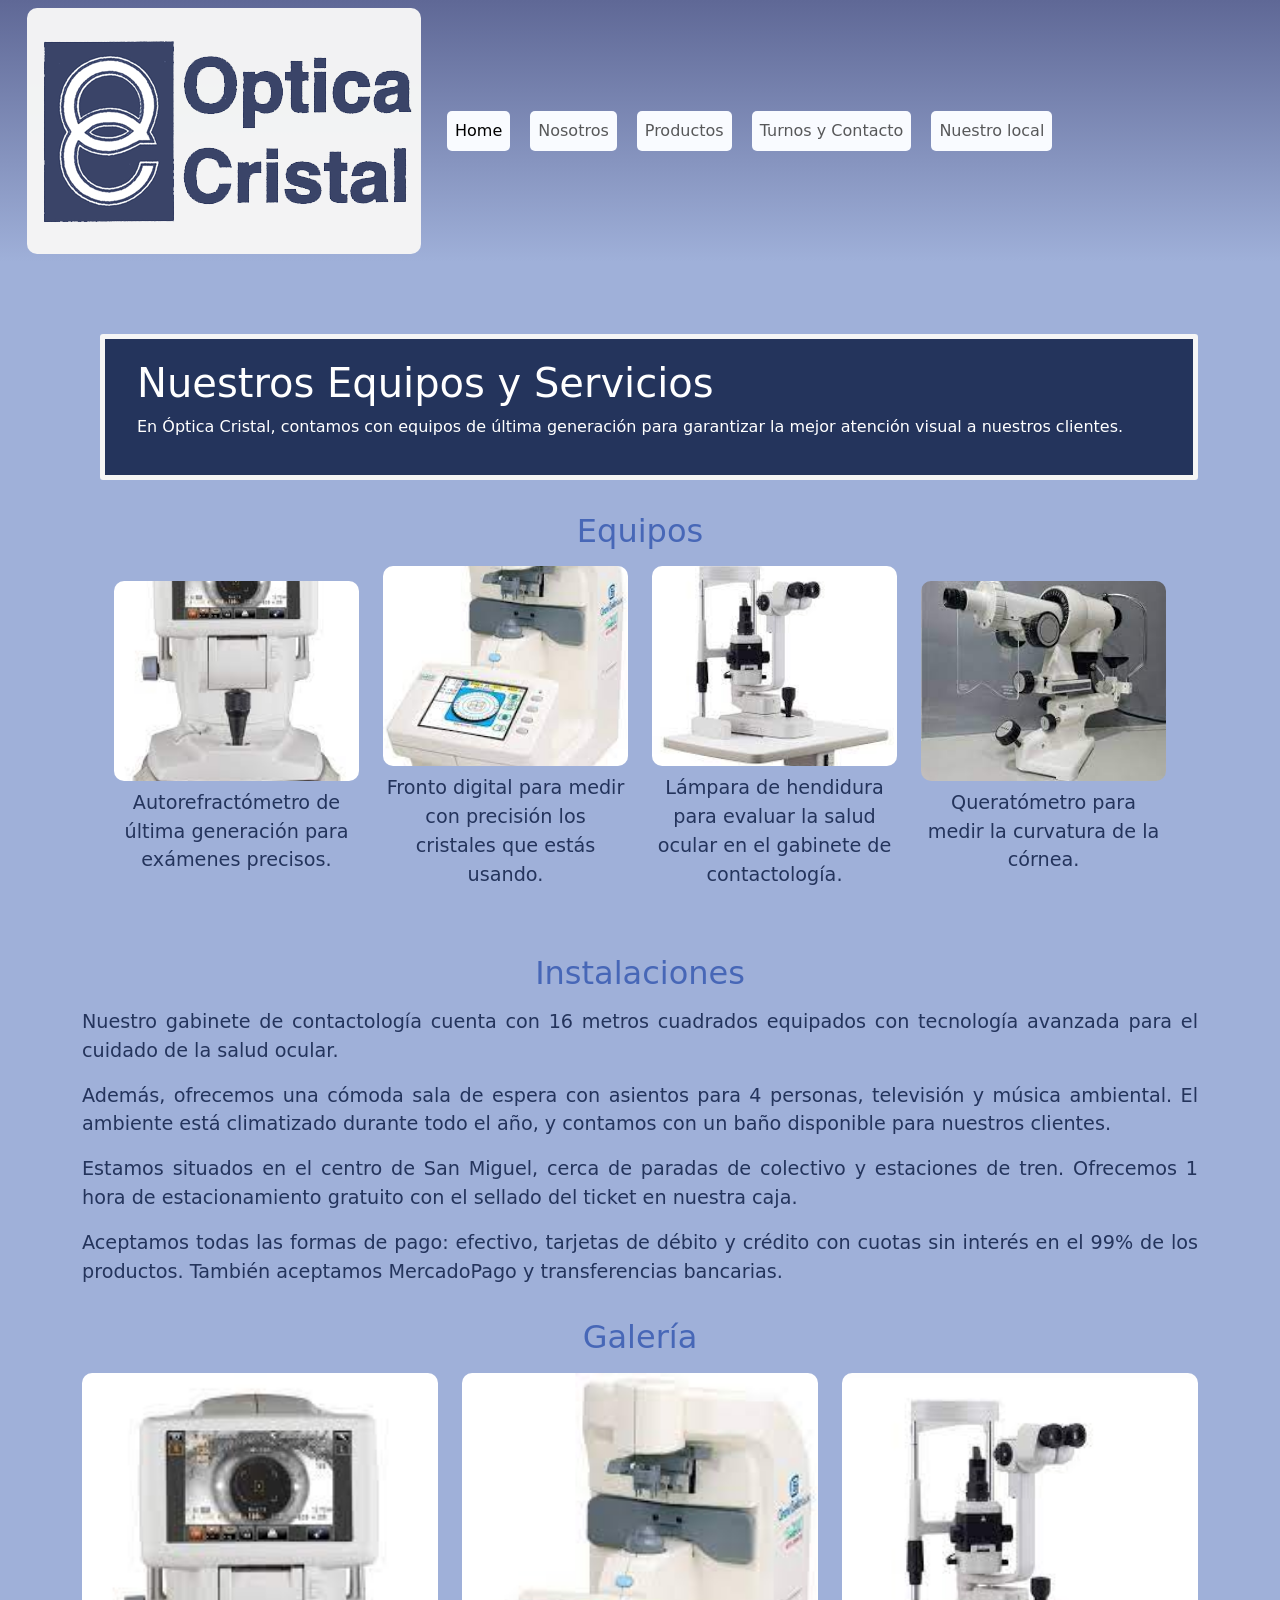
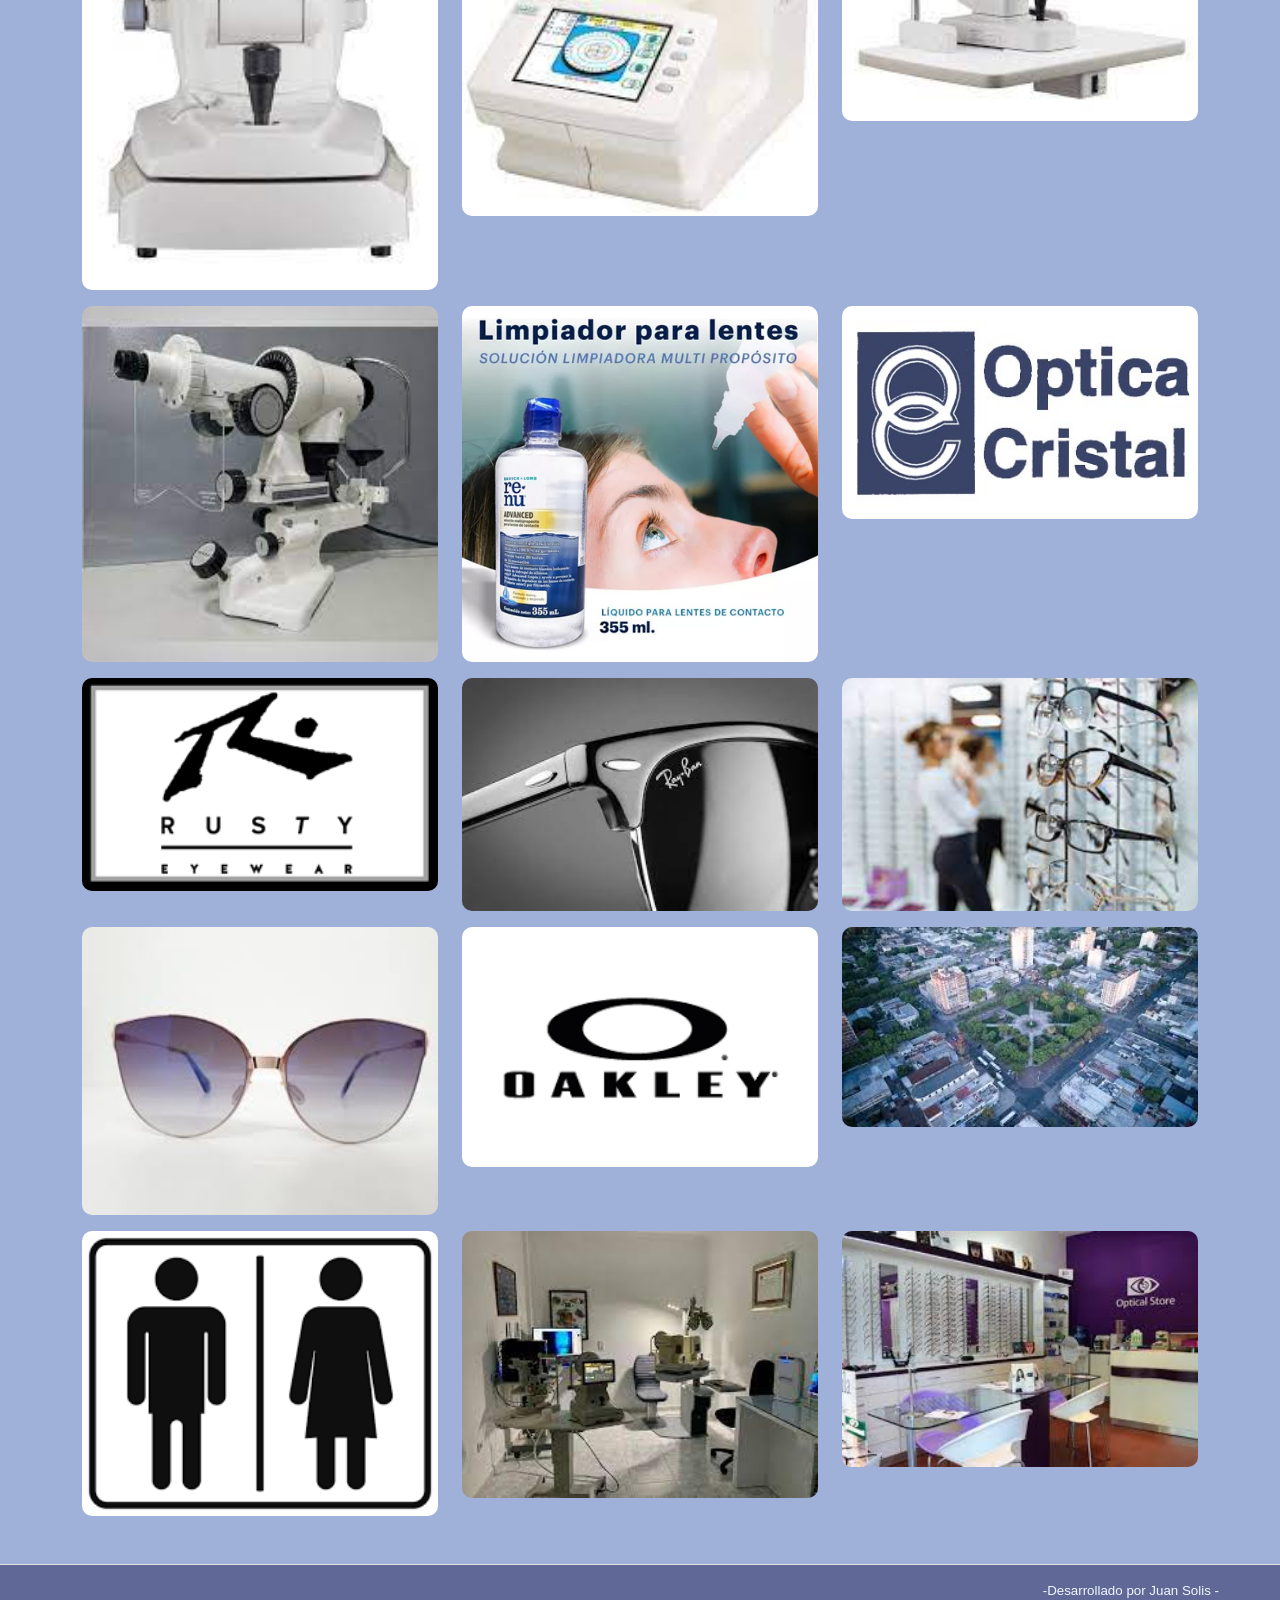
<file: pages/local.html>
<!DOCTYPE html>
<html lang="es">
<head>
  <meta charset="UTF-8">
  <meta name="viewport" content="width=device-width, initial-scale=1.0">
  <meta name="description" content="Óptica Cristal ofrece una amplia gama de productos ópticos, servicios de exámenes visuales y atención personalizada en San Miguel.">
  <meta name="keywords" content="óptica, gafas, lentes de contacto, San Miguel, exámenes visuales, salud ocular">
    <!-- Link de Bootstrap -->
  <link href="https://cdn.jsdelivr.net/npm/bootstrap@5.3.3/dist/css/bootstrap.min.css" rel="stylesheet" integrity="sha384-QWTKZyjpPEjISv5WaRU9OFeRpok6YctnYmDr5pNlyT2bRjXh0JMhjY6hW+ALEwIH" crossorigin="anonymous">
  <!-- Link de CSS -->
  <link rel="stylesheet" href="../css/styles.css">
  <link rel="preconnect" href="https://fonts.googleapis.com">
  <link rel="preconnect" href="https://fonts.gstatic.com" crossorigin>
  <link href="https://fonts.googleapis.com/css2?family=Oswald:wght@200..700&display=swap" rel="stylesheet">
  <title>Optica Cristal - Equipos y Servicios</title>
</head>
<body>
  <header>
    <nav class="navbar navbar-expand-lg optica-bg">
      <div class="container-fluid">
        <a class="navbar-brand" href="../index.html">
          <img src="../img/logo_muy_chico_sinfondo.png" alt="Logo Optica Cristal"></a>
          <button class="navbar-toggler" type="button" data-bs-toggle="collapse" data-bs-target="#navbarSupportedContent" aria-controls="navbarSupportedContent" aria-expanded="false" aria-label="Toggle navigation">
            <span class="navbar-toggler-icon"></span>
          </button>
          <div class="collapse navbar-collapse" id="navbarSupportedContent">
            <ul class="navbar-nav me-auto mb-2 mb-lg-0">
              <li class="nav-item">
                <a class="nav-link active" aria-current="page" href="../index.html">Home</a>
              </li>
              <li class="nav-item">
                <a class="nav-link" href="nosotros.html">Nosotros</a>
              </li>
              <li class="nav-item">
                <a class="nav-link" href="productos.html">Productos</a>
              </li>
              <li class="nav-item">
                <a class="nav-link" href="turnos_contactos.html">Turnos y Contacto</a>
              </li>
              <li class="nav-item">
                <a class="nav-link" href="local.html">Nuestro local</a>
              </li>
            </ul>
          </div>
      </div>
    </nav>
  </header>
  <main class="container">
    <div class="texto-principal row">
      <h1 class="col-12">Nuestros Equipos y Servicios</h1>
      <p class="col-12">En Óptica Cristal, contamos con equipos de última generación para garantizar la mejor atención visual a nuestros clientes.</p>
    </div>
    <div class="equipos">
      <h2>Equipos</h2>
      <div class="row">
        <div class="col-4 mb-3">
          <img src="../img/autorefractometro.jpeg" alt="Autorefractometro">
          <p>Autorefractómetro de última generación para exámenes precisos.</p>
        </div>
        <div class="col-4 mb-3">
          <img src="../img/fronto_digital.jpeg" alt="Fronto digital">
          <p>Fronto digital para medir con precisión los cristales que estás usando.</p>
        </div>
        <div class="col-4 mb-3">
          <img src="../img/Lampara_de_hendidura.jpeg" alt="Lámpara de hendidura">
          <p>Lámpara de hendidura para evaluar la salud ocular en el gabinete de contactología.</p>
        </div>
        <div class="col-4 mb-3">
          <img src="../img/queratometro.jpeg" alt="Queratómetro">
          <p>Queratómetro para medir la curvatura de la córnea.</p>
        </div>
      </div>
    </div>
    <div class="instalaciones">
      <h2>Instalaciones</h2>
      <p>Nuestro gabinete de contactología cuenta con 16 metros cuadrados equipados con tecnología avanzada para el cuidado de la salud ocular.</p>
      <p>Además, ofrecemos una cómoda sala de espera con asientos para 4 personas, televisión y música ambiental. El ambiente está climatizado durante todo el año, y contamos con un baño disponible para nuestros clientes.</p>
      <p>Estamos situados en el centro de San Miguel, cerca de paradas de colectivo y estaciones de tren. Ofrecemos 1 hora de estacionamiento gratuito con el sellado del ticket en nuestra caja.</p>
      <p>Aceptamos todas las formas de pago: efectivo, tarjetas de débito y crédito con cuotas sin interés en el 99% de los productos. También aceptamos MercadoPago y transferencias bancarias.</p>
    </div>
    <div class="galeria">
      <h2>Galería</h2>
      <div class="row">
        <div class="col-4 mb-3">
          <img src="../img/autorefractometro.jpeg" alt="Autorefractometro marca grand seiko">
        </div>
        <div class="col-4 mb-3">
          <img src="../img/fronto_digital.jpeg" alt="Fronto digital">
        </div>
        <div class="col-4 mb-3">
          <img src="../img/Lampara_de_hendidura.jpeg" alt="Lampara de hendidura">
        </div>
        <div class="col-4 mb-3">
          <img src="../img/queratometro.jpeg" alt="queratometro">
        </div>
        <div class="col-4 mb-3">
          <img src="../img/liq_lc.jpg" alt="productos para lentes de contacto">
        </div>
        <div class="col-4 mb-3">
          <img src="../img/LOGO_OPTICA_V4_muy_chico.jpg" alt="logo optica cristal san miguel">
        </div>
        <div class="col-4 mb-3">
          <img src="../img/rusty.png" alt="marca de anteojos rusty">
        </div>
        <div class="col-4 mb-3">
          <img src="../img/rayban.jpeg" alt="marca de anteojos rayban">
        </div>
        <div class="col-4 mb-3">
          <img src="../img/optica_adentro_2.jpeg" alt="imagen de adnetro del local">
        </div>
        <div class="col-4 mb-3">
          <img src="../img/valeria.jpeg" alt="marca de anteojos valeria mazza">
        </div>
        <div class="col-4 mb-3">
          <img src="../img/oakley.png" alt="marca de anteojos oakley">
        </div>
        <div class="col-4 mb-3">
          <img src="../img/san_miguel.jpeg" alt="imagen dron ciudad san miguel">
        </div>
        <div class="col-4 mb-3">
          <img src="../img/banio.png" alt="hay baño publico">
        </div>
        <div class="col-4 mb-3">
          <img src="../img/gabinete.jpeg" alt="gabinete contactologia">
        </div>
        <div class="col-4 mb-3">
          <img src="../img/salon.jpeg" alt="sala de espera">
        </div>
      </div>
    </div>
  </main>
  <footer>
    <div class="desarrollador">
      <p>-Desarrollado por Juan Solis -</p>
    </div>
  </footer>
  <!-- script js-->
  <script src="https://cdn.jsdelivr.net/npm/bootstrap@5.3.3/dist/js/bootstrap.bundle.min.js" integrity="sha384-QWTKZyjpPEjISv5WaRU9OFeRpok6YctnYmDr5pNlyT2bRjXh0JMhjY6hW+ALEwIH" crossorigin="anonymous"></script>
  <script src="../js/script.js"></script>
</body>
</html>
</file>
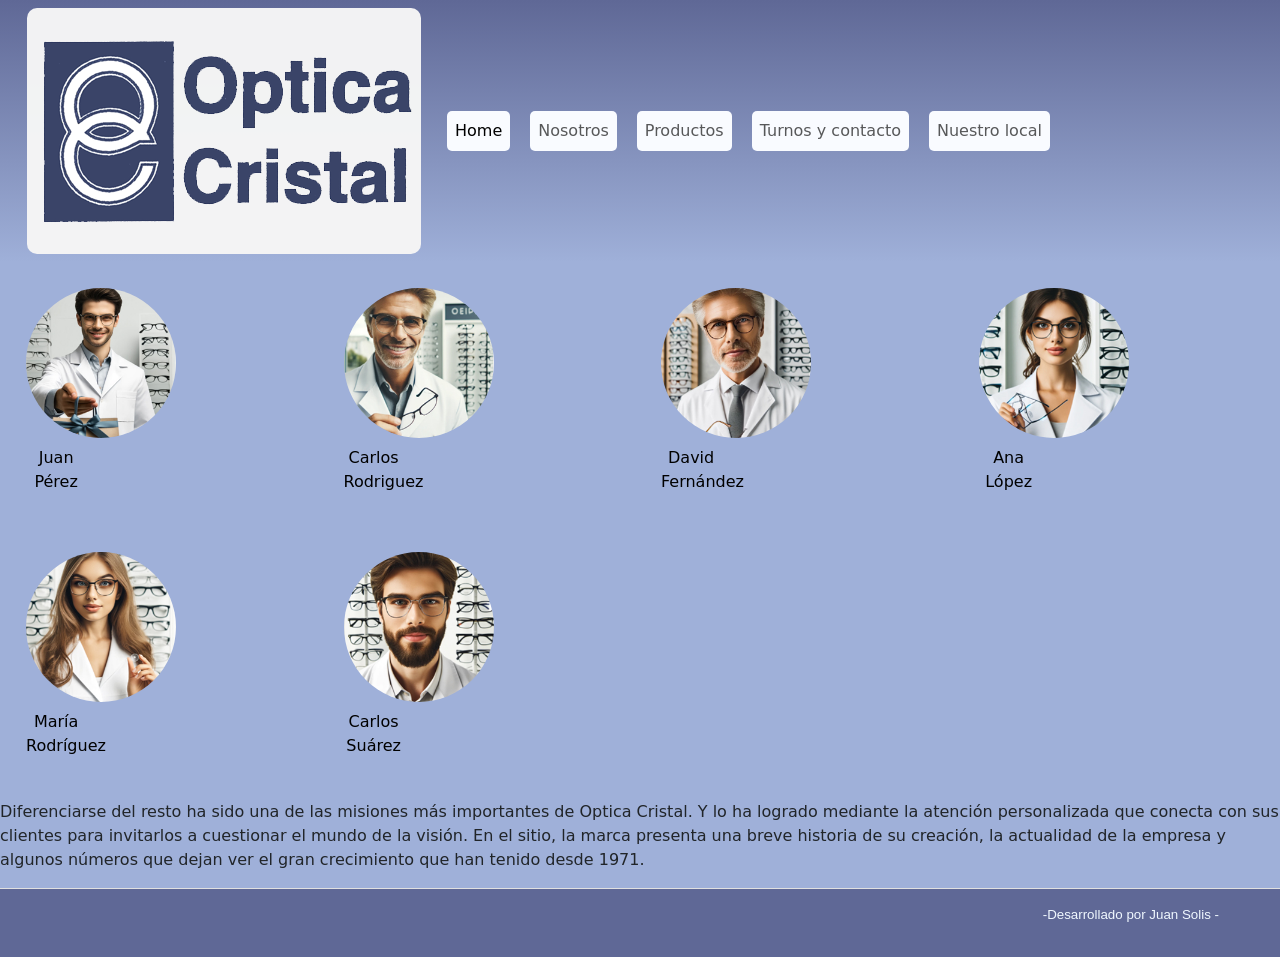
<file: pages/nosotros.html>
<!DOCTYPE html>
<html lang="en">
<head>
    <meta charset="UTF-8">
    <meta name="viewport" content="width=device-width, initial-scale=1.0">
    <!-- Link de Bootstrap -->
    <link href="https://cdn.jsdelivr.net/npm/bootstrap@5.3.3/dist/css/bootstrap.min.css" rel="stylesheet" integrity="sha384-QWTKZyjpPEjISv5WaRU9OFeRpok6YctnYmDr5pNlyT2bRjXh0JMhjY6hW+ALEwIH" crossorigin="anonymous">
    <!-- Link de CSS -->
    <link rel="stylesheet" href="../css/styles.css">
    <link rel="preconnect" href="https://fonts.googleapis.com">
    <link rel="preconnect" href="https://fonts.gstatic.com" crossorigin>
    <link href="https://fonts.googleapis.com/css2?family=Oswald:wght@200..700&display=swap" rel="stylesheet">
    <title>Optica Cristal - Nosotros</title>
</head>
<body>
    <header>
        <nav class="navbar navbar-expand-lg optica-bg">
            <div class="container-fluid">
                <a class="navbar-brand" href="../index.html">
                    <img src="../img/logo_muy_chico_sinfondo.png" alt="Logo Optica Cristal"></a>
                <button class="navbar-toggler" type="button" data-bs-toggle="collapse" data-bs-target="#navbarSupportedContent" aria-controls="navbarSupportedContent" aria-expanded="false" aria-label="Toggle navigation">
                    <span class="navbar-toggler-icon"></span>
                </button>
                <div class="collapse navbar-collapse" id="navbarSupportedContent">
                    <ul class="navbar-nav me-auto mb-2 mb-lg-0">
                        <li class="nav-item">
                            <a class="nav-link active" aria-current="page" href="../index.html">Home</a>
                        </li>
                        <li class="nav-item">
                            <a class="nav-link" href="nosotros.html">Nosotros</a>
                        </li>
                        <li class="nav-item">
                            <a class="nav-link" href="productos.html">Productos</a>
                        </li>
                        <li class="nav-item">
                            <a class="nav-link" href="turnos_contactos.html">Turnos y contacto</a>
                        </li>
                        <li class="nav-item">
                            <a class="nav-link" href="local.html">Nuestro local</a>
                        </li>
                    </ul>
                </div>
            </div>
        </nav>
    </header>
    <main>
        <section class="container-empleados">
            <div class="empleado">
                <a href="nosotros.html">
                    <div class="empleado-overlay"></div>
                    <img src="../img/EMPLEADO_1.jpg" alt="foto optico con anteojos">
                    <p>Juan Pérez</p>
                </a>
            </div>
            <div class="empleado">
                <a href="nosotros.html">
                    <div class="empleado-overlay"></div>
                    <img src="../img/EMPLEADO_2.jpg" alt="foto perfil empleado anteojos de sol">
                    <p>Carlos Rodriguez</p>
                </a>
            </div>
            <div class="empleado">
                <a href="nosotros.html">
                    <div class="empleado-overlay"></div>
                    <img src="../img/EMPLEADO_3.jpg" alt="foto perfil empleada optica">
                    <p>David Fernández</p>
                </a>
            </div>
            <div class="empleado">
                <a href="nosotros.html">
                    <div class="empleado-overlay"></div>
                    <img src="../img/EMPLEADO_4.jpg" alt="foto perfil empleado optica">
                    <p>Ana López</p>
                </a>
            </div>
            <div class="empleado">
                <a href="nosotros.html">
                    <div class="empleado-overlay"></div>
                    <img src="../img/EMPLEADO_5.jpg" alt="foto perfil empleado optica lentes de contacto">
                    <p>María Rodríguez</p>
                </a>
            </div>
            <div class="empleado">
                <a href="nosotros.html">
                    <div class="empleado-overlay"></div>
                    <img src="../img/EMPLEADO_6.jpg" alt="foto perfil empleado optica">
                    <p>Carlos Suárez</p>
                </a>
            </div>
        </section>
        <!-- Parrafos de descripcion -->
        <section class="nosotros_texto">
            <p>Diferenciarse del resto ha sido una de las misiones más importantes de Optica Cristal. Y lo ha logrado mediante la atención personalizada que conecta con sus clientes para invitarlos a cuestionar el mundo de la visión.
            En el sitio, la marca presenta una breve historia de su creación, la actualidad de la empresa y algunos números que dejan ver el gran crecimiento que han tenido desde 1971.</p>
        </section>
    </main>
    <footer>
        <div class="desarrollador">
            <p>-Desarrollado por Juan Solis -</p>
        </div>
    </footer>
<!-- script js -->
    <script src="https://cdn.jsdelivr.net/npm/bootstrap@5.3.3/dist/js/bootstrap.bundle.min.js" integrity="sha384-YvpcrYf0tY3lHB60NNkmXc5s9fDVZLESaAA55NDzOxhy9GkcIdslK1eN7N6jIeHz" crossorigin="anonymous"></script>
    <script src="../js/script.js"></script>
</body>
</html>
</file>
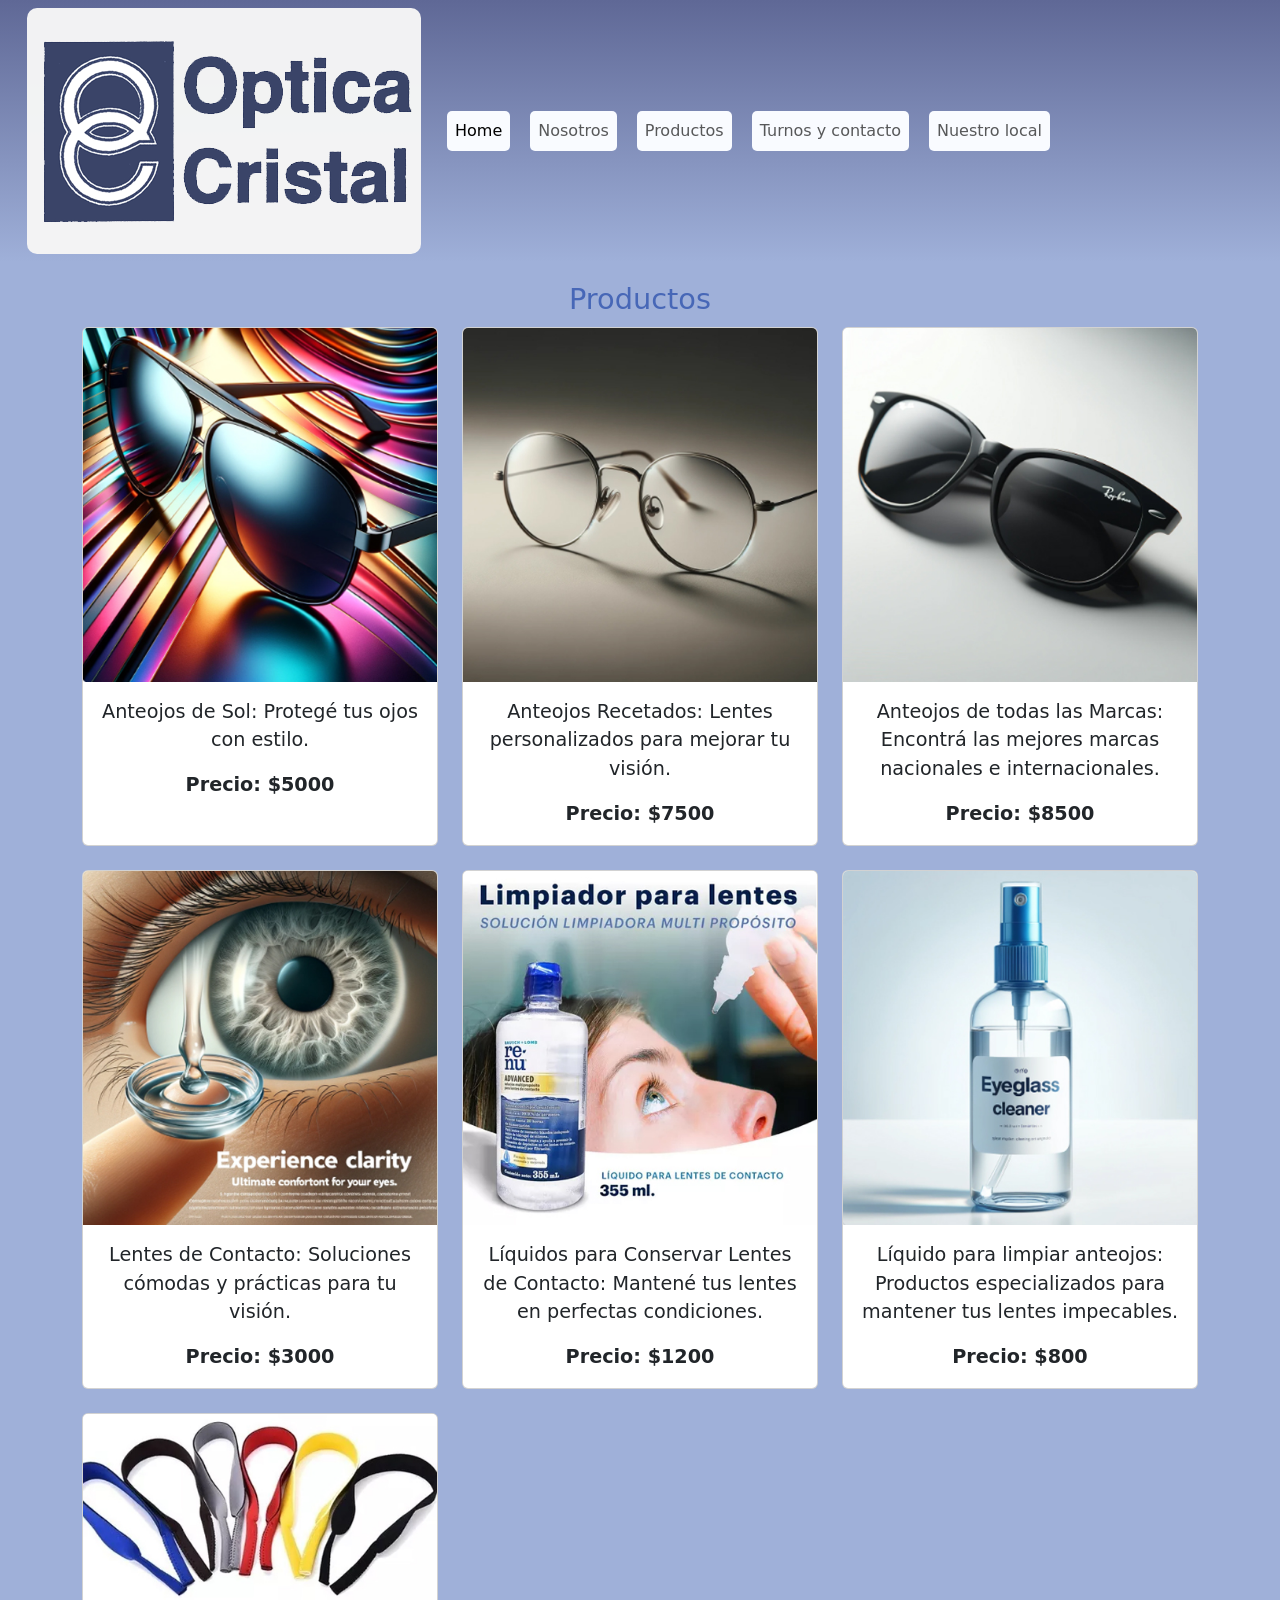
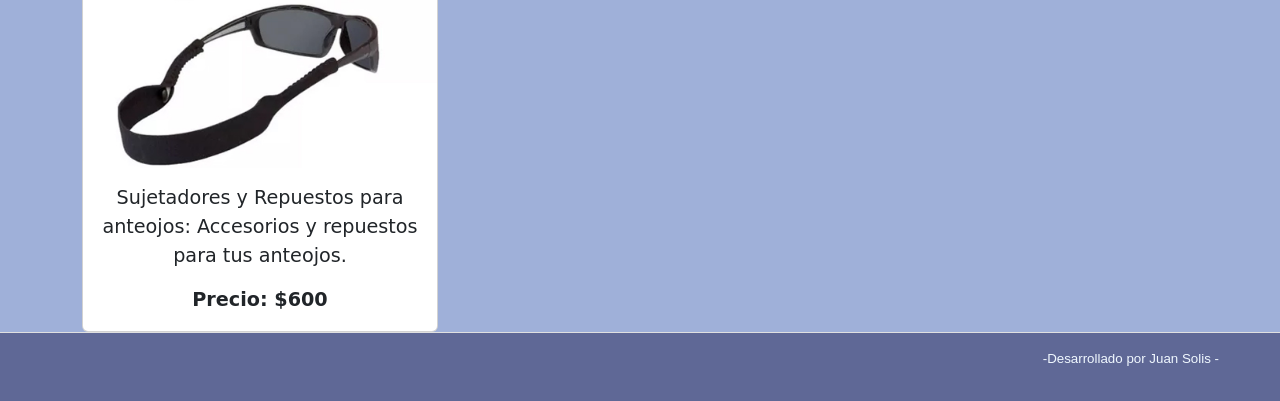
<file: pages/productos.html>
<!DOCTYPE html>
<html lang="en">
<head>
    <meta charset="UTF-8">
    <meta name="viewport" content="width=device-width, initial-scale=1.0">
    <!-- Link de Bootstrap -->
    <link href="https://cdn.jsdelivr.net/npm/bootstrap@5.3.3/dist/css/bootstrap.min.css" rel="stylesheet" integrity="sha384-QWTKZyjpPEjISv5WaRU9OFeRpok6YctnYmDr5pNlyT2bRjXh0JMhjY6hW+ALEwIH" crossorigin="anonymous">
    <!-- Link de CSS -->
    <link rel="stylesheet" href="../css/styles.css">
    <link rel="preconnect" href="https://fonts.googleapis.com">
    <link rel="preconnect" href="https://fonts.gstatic.com" crossorigin>
    <link href="https://fonts.googleapis.com/css2?family=Oswald:wght@200..700&display=swap" rel="stylesheet">
    <title>Optica Cristal - Productos</title>
</head>
<body>
    <header>
        <nav class="navbar navbar-expand-lg optica-bg">
            <div class="container-fluid">
                <a class="navbar-brand" href="../index.html">
                    <img src="../img/logo_muy_chico_sinfondo.png" alt="Logo Optica Cristal"></a>
                <button class="navbar-toggler" type="button" data-bs-toggle="collapse" data-bs-target="#navbarSupportedContent" aria-controls="navbarSupportedContent" aria-expanded="false" aria-label="Toggle navigation">
                    <span class="navbar-toggler-icon"></span>
                </button>
                <div class="collapse navbar-collapse" id="navbarSupportedContent">
                    <ul class="navbar-nav me-auto mb-2 mb-lg-0">
                        <li class="nav-item">
                            <a class="nav-link active" aria-current="page" href="../index.html">Home</a>
                        </li>
                        <li class="nav-item">
                            <a class="nav-link" href="nosotros.html">Nosotros</a>
                        </li>
                        <li class="nav-item">
                            <a class="nav-link" href="productos.html">Productos</a>
                        </li>
                        <li class="nav-item">
                            <a class="nav-link" href="turnos_contactos.html">Turnos y contacto</a>
                        </li>
                        <li class="nav-item">
                            <a class="nav-link" href="local.html">Nuestro local</a>
                        </li>
                    </ul>
                </div>
            </div>
        </nav>
    </header>
    <main>
        <section class="productos">
            <div class="container">
                <h2>Productos</h2>
                <div class="row row-cols-1 row-cols-md-3 g-4">
                    <div class="col">
                        <div class="card h-100">
                            <img src="../img/anteojo_desol.jpg" class="card-img-top" alt="Anteojos de sol">
                            <div class="card-body">
                                <p class="card-text">Anteojos de Sol: Protegé tus ojos con estilo.</p>
                                <p class="card-text"><strong>Precio: $5000</strong></p>
                            </div>
                        </div>
                    </div>
                    <div class="col">
                        <div class="card h-100">
                            <img src="../img/anteojo_recetado.jpg" class="card-img-top" alt="Anteojos recetados">
                            <div class="card-body">
                                <p class="card-text">Anteojos Recetados: Lentes personalizados para mejorar tu visión.</p>
                                <p class="card-text"><strong>Precio: $7500</strong></p>
                            </div>
                        </div>
                    </div>
                    <div class="col">
                        <div class="card h-100">
                            <img src="../img/marcas.jpg" class="card-img-top" alt="Anteojos de marcas">
                            <div class="card-body">
                                <p class="card-text">Anteojos de todas las Marcas: Encontrá las mejores marcas nacionales e internacionales.</p>
                                <p class="card-text"><strong>Precio: $8500</strong></p>
                            </div>
                        </div>
                    </div>
                    <div class="col">
                        <div class="card h-100">
                            <img src="../img/lente_decontacto.jpg" class="card-img-top" alt="Lentes de contacto">
                            <div class="card-body">
                                <p class="card-text">Lentes de Contacto: Soluciones cómodas y prácticas para tu visión.</p>
                                <p class="card-text"><strong>Precio: $3000</strong></p>
                            </div>
                        </div>
                    </div>
                    <div class="col">
                        <div class="card h-100">
                            <img src="../img/liq_lc.jpg" class="card-img-top" alt="Líquidos para conservar lentes de contacto">
                            <div class="card-body">
                                <p class="card-text">Líquidos para Conservar Lentes de Contacto: Mantené tus lentes en perfectas condiciones.</p>
                                <p class="card-text"><strong>Precio: $1200</strong></p>
                            </div>
                        </div>
                    </div>
                    <div class="col">
                        <div class="card h-100">
                            <img src="../img/limpia_cristales.jpg" class="card-img-top" alt="Líquido para limpiar anteojos">
                            <div class="card-body">
                                <p class="card-text">Líquido para limpiar anteojos: Productos especializados para mantener tus lentes impecables.</p>
                                <p class="card-text"><strong>Precio: $800</strong></p>
                            </div>
                        </div>
                    </div>
                    <div class="col">
                        <div class="card h-100">
                            <img src="../img/sujetador.jpg" class="card-img-top" alt="Sujetadores y repuestos para anteojos">
                            <div class="card-body">
                                <p class="card-text">Sujetadores y Repuestos para anteojos: Accesorios y repuestos para tus anteojos.</p>
                                <p class="card-text"><strong>Precio: $600</strong></p>
                            </div>
                        </div>
                    </div>
                </div>
            </div>
        </section>
    </main>
    <footer>
        <div class="desarrollador">
        <p>-Desarrollado por Juan Solis -</p>
        </div>
    </footer>
        <!-- script js-->
        <script src="https://cdn.jsdelivr.net/npm/bootstrap@5.3.3/dist/js/bootstrap.bundle.min.js" integrity="sha384-YvpcrYf0tY3lHB60NNkmXc5s9fDVZLESaAA55NDzOxhy9GkcIdslK1eN7N6jIeHz" crossorigin="anonymous"></script>
        <script src="../js/script.js"></script>
    </body>
    </html>
</file>
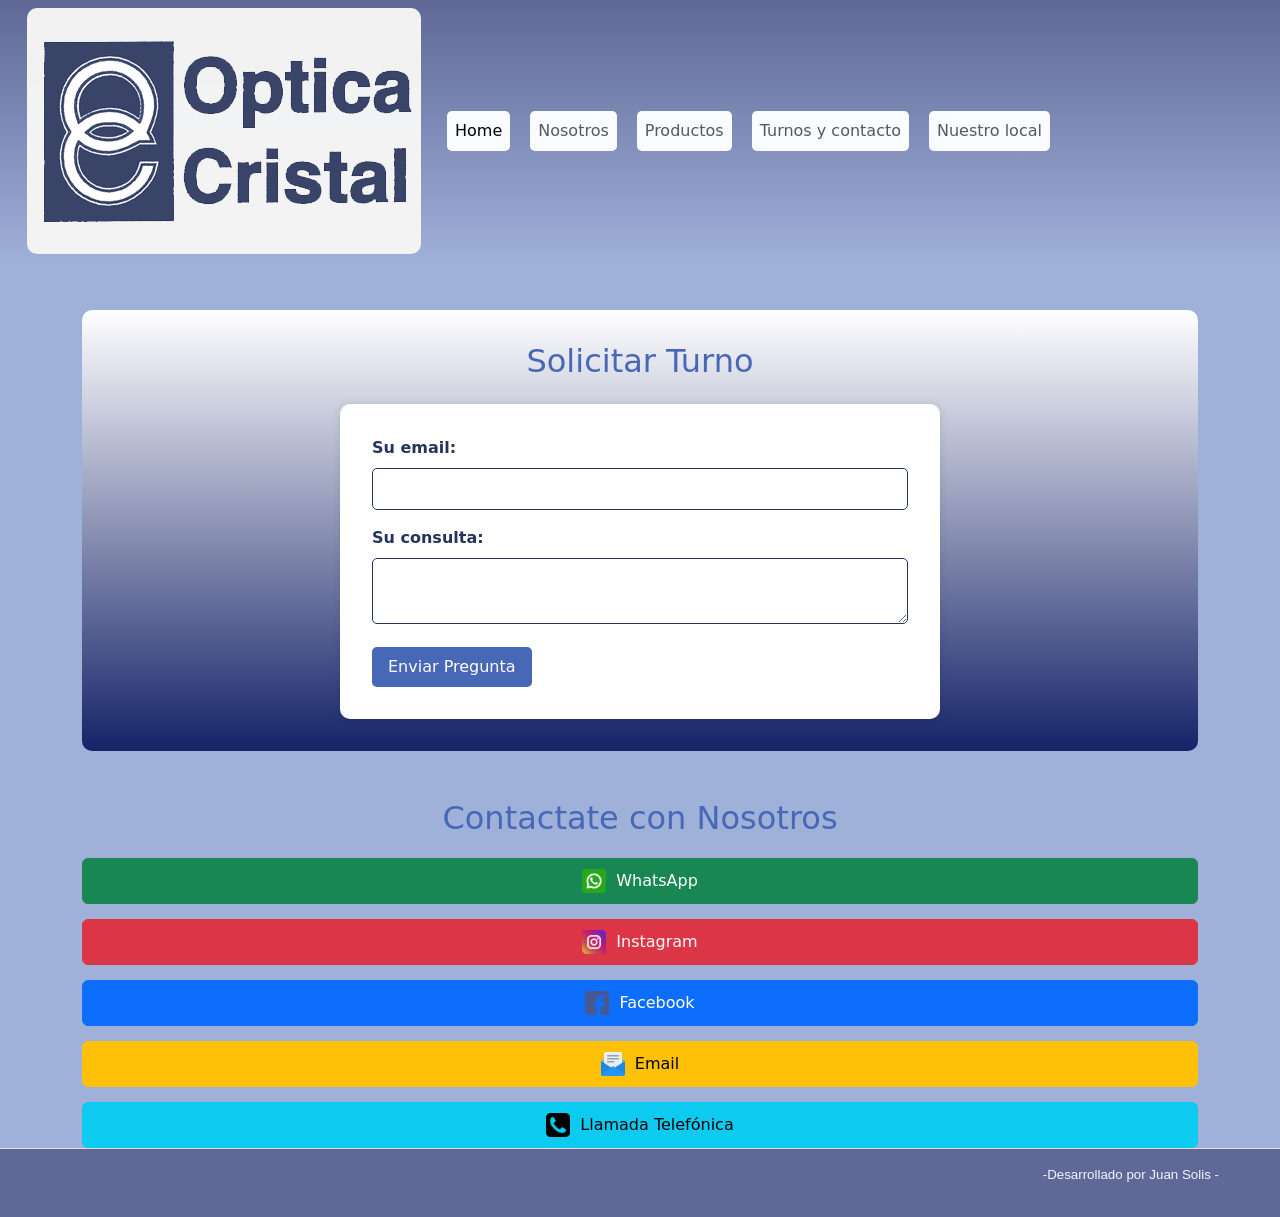
<file: pages/turnos_contactos.html>
<!DOCTYPE html>
<html lang="es">
<head>
    <meta charset="UTF-8">
    <meta name="viewport" content="width=device-width, initial-scale=1.0">
    <!-- Link de Bootstrap -->
    <link href="https://cdn.jsdelivr.net/npm/bootstrap@5.3.3/dist/css/bootstrap.min.css" rel="stylesheet" integrity="sha384-QWTKZyjpPEjISv5WaRU9OFeRpok6YctnYmDr5pNlyT2bRjXh0JMhjY6hW+ALEwIH" crossorigin="anonymous">
    <!-- Link de CSS -->
    <link rel="stylesheet" href="../css/styles.css">
    <link rel="preconnect" href="https://fonts.googleapis.com">
    <link rel="preconnect" href="https://fonts.gstatic.com" crossorigin>
    <link href="https://fonts.googleapis.com/css2?family=Oswald:wght@200..700&display=swap" rel="stylesheet">
    <title>Optica Cristal - Turnos y Contacto</title>
</head>
<body>
    <header>
        <nav class="navbar navbar-expand-lg optica-bg">
            <div class="container-fluid">
                <a class="navbar-brand" href="../index.html">
                    <img src="../img/logo_muy_chico_sinfondo.png" alt="Logo Optica Cristal"></a>
                <button class="navbar-toggler" type="button" data-bs-toggle="collapse" data-bs-target="#navbarSupportedContent" aria-controls="navbarSupportedContent" aria-expanded="false" aria-label="Toggle navigation">
                    <span class="navbar-toggler-icon"></span>
                </button>
                <div class="collapse navbar-collapse" id="navbarSupportedContent">
                    <ul class="navbar-nav me-auto mb-2 mb-lg-0">
                        <li class="nav-item">
                            <a class="nav-link active" aria-current="page" href="../index.html">Home</a>
                        </li>
                        <li class="nav-item">
                            <a class="nav-link" href="nosotros.html">Nosotros</a>
                        </li>
                        <li class="nav-item">
                            <a class="nav-link" href="productos.html">Productos</a>
                        </li>
                        <li class="nav-item">
                            <a class="nav-link" href="turnos_contactos.html">Turnos y contacto</a>
                        </li>
                        <li class="nav-item">
                            <a class="nav-link" href="local.html">Nuestro local</a>
                        </li>
                    </ul>
                </div>
            </div>
        </nav>
    </header>
    <main class="container mt-5">
        <section id="turnos" class="bg-color-form mb-5">
            <h2 class="mb-4">Solicitar Turno</h2>
            <form
action="https://formspree.io/f/mjvndlrj"
method="POST"
>
<label>
Su email:
    <input type="email" name="email">
</label>
<label>
    Su consulta:
    <textarea name="message"></textarea>
</label>
<!-- your other form fields go here -->
<button type="submit">Enviar Pregunta</button>
</form>
        </section>
        <section id="contacto">
            <h2>Contactate con Nosotros</h2>
            <div class="contact-buttons">
                <a href="https://wa.me/+5491156689919" target="_blank" class="btn btn-success contact-button">
                    <img src="../img/whatsapp-icon.png" alt="WhatsApp" class="contact-icon"> WhatsApp
                </a>
                <a href="https://www.instagram.com/optica_cristalsm/?hl=es" target="_blank" class="btn btn-danger contact-button">
                    <img src="../img/instagram-icon.png" alt="Instagram" class="contact-icon"> Instagram
                </a>
                <a href="https://www.facebook.com/opticacristalsanmiguel/?locale=es_LA" target="_blank" class="btn btn-primary contact-button">
                    <img src="../img/facebook-icon.png" alt="Facebook" class="contact-icon"> Facebook
                </a>
                <a href="mailto:opticas2015@hotmail.com" class="btn btn-warning contact-button">
                    <img src="../img/email-icon.png" alt="Email" class="contact-icon"> Email
                </a>
                <a href="tel:+5491156689919" class="btn btn-info contact-button">
                    <img src="../img/phone-icon.png" alt="Teléfono" class="contact-icon"> Llamada Telefónica
                </a>
            </div>
        </section>
    </main>
    <footer>
        <div class="desarrollador">
            <p>-Desarrollado por Juan Solis -</p>
        </div>
    </footer>
    <!-- script js-->
    <script src="https://cdn.jsdelivr.net/npm/bootstrap@5.3.3/dist/js/bootstrap.bundle.min.js" integrity="sha384-YvpcrYf0tY3lHB60NNkmXc5s9fDVZLESaAA55NDzOxhy9GkcIdslK1eN7N6jIeHz" crossorigin="anonymous"></script>
    <script src="../js/script.js"></script>
</body>
</html>
</file>
<file: css/styles.css>
@charset "UTF-8";
/* Variables */
/* Mixins */
/* Fuente */
.oswald-uniquifier {
  font-family: "Oswald", sans-serif;
  font-optical-sizing: auto;
  font-weight: weight;
  font-style: normal;
}

/* Estilo general */
body {
  background-color: #9fb0d9;
}

/* Estilo navbar */
.optica-bg {
  background: linear-gradient(to bottom, #5f6896, transparent);
}

.navbar-brand {
  background-color: rgba(245, 245, 245, 0.979);
  width: auto;
  height: auto;
  border-radius: 10px;
  margin-left: 15px;
}

.nav-item {
  text-decoration: none;
  margin-inline: 10px;
  background-color: #f9fbff;
  color: #9bb2ec;
  border-radius: 5px;
}

.nav-item a:hover {
  color: #fff;
  background-color: #24345c;
  border-radius: 5px;
  transform: scale(1.5);
}

/* Estilo textos y párrafos */
.texto-principal {
  color: #ffffff;
  border: 5px solid whitesmoke;
  border-radius: 3px;
  background-color: #24345c;
  margin: 8dvh 0 0 2dvh;
  padding: 20px;
  max-width: 100%;
  overflow-x: hidden;
}

.parrafos p {
  display: block;
  font-family: oswald;
  font-size: xx-large;
  margin-top: 80px;
  margin-bottom: 80px;
  color: #24345c;
  max-width: 100%;
  overflow-x: hidden;
}

/* Sección de imágenes del índice */
.container-img_index {
  display: flex;
  justify-content: center;
  gap: 20px;
  margin-top: 20px;
}
.container-img_index .img-uno, .container-img_index .img-dos, .container-img_index .img-tres {
  width: 30%;
  border-radius: 10px;
}
.container-img_index .img-uno img, .container-img_index .img-dos img, .container-img_index .img-tres img {
  width: 100%;
  height: auto;
  border-radius: 10px;
  transition: transform 0.3s ease-in-out;
}
.container-img_index .img-uno img:hover, .container-img_index .img-dos img:hover, .container-img_index .img-tres img:hover {
  transform: scale(1.1);
}

/* Sección de empleados */
.container-empleados {
  display: grid;
  grid-template-columns: repeat(auto-fill, minmax(250px, 1fr));
  grid-auto-rows: 1fr;
  grid-auto-flow: row;
  grid-auto-columns: 1fr;
  margin: auto;
  gap: 10px;
  padding: 10px;
}
.container-empleados .empleado {
  width: 30%;
  text-align: center;
}
.container-empleados .empleado a {
  display: block;
  padding: 1rem;
  border-radius: 0.25rem;
  text-decoration: none;
  color: #000;
  transition: background-color 0.3s ease-in-out;
}
.container-empleados .empleado a img {
  width: 150px;
  height: 150px;
  object-fit: cover;
  border-radius: 50%;
  margin-bottom: 0.5rem;
  transition: transform 0.3s ease-in-out;
}
.container-empleados .empleado a:hover img {
  transform: scale(2);
  color: #9bb2ec;
}

/* Sección de detalles del empleado */
.container-empleado-detalle {
  display: flex;
  flex-direction: column;
  align-items: center;
  margin: 2rem 0;
}
.container-empleado-detalle .empleado-detalle {
  width: 80%;
  text-align: center;
}
.container-empleado-detalle .empleado-detalle img {
  width: 200px;
  height: 200px;
  object-fit: cover;
  border-radius: 0%;
  margin-bottom: 1rem;
}
.container-empleado-detalle .empleado-detalle h1 {
  font-size: 2rem;
  margin-bottom: 1rem;
}
.container-empleado-detalle .empleado-detalle p {
  font-size: 1.2rem;
  margin-bottom: 1rem;
  text-align: justify;
}

/* Sección de productos */
.productos {
  margin-top: 20px;
  text-align: center;
  font-size: larger;
}
.productos h2 {
  font-size: 1.5em;
  color: #4767b7;
  margin-bottom: 10px;
}

.producto {
  color: #24345c;
  display: grid;
  margin: 0;
  padding: 0;
  grid-template-columns: repeat(3, 1fr);
  gap: 20px;
  padding: 20px;
  max-width: 1200px;
  margin: 0 auto;
  background-color: #fff;
}
.producto img {
  max-width: 200px;
  margin-right: 20px;
  border-radius: 5px;
}
.producto img:last-child {
  margin-right: 0;
}
.producto p {
  margin: 0;
  font-size: 1.5em;
}

/* Sección de turnos */
#turnos {
  background: linear-gradient(to bottom, #ffffff, #152368);
  padding: 2rem;
  border-radius: 10px;
}
#turnos h2 {
  color: #4767b7;
  text-align: center;
  margin-bottom: 1rem;
  font-size: 2rem;
}
#turnos form {
  max-width: 600px;
  margin: 0 auto;
  background-color: #fff;
  padding: 2rem;
  border-radius: 10px;
  box-shadow: 0 0 10px rgba(0, 0, 0, 0.1);
}
#turnos form label {
  display: block;
  margin-bottom: 1rem;
  font-weight: bold;
  color: #24345c;
}
#turnos form label input,
#turnos form label textarea {
  width: 100%;
  padding: 0.5rem;
  margin-top: 0.5rem;
  border: 1px solid #24345c;
  border-radius: 5px;
}
#turnos form button {
  background-color: #4767b7;
  border: none;
  color: #fff;
  padding: 0.5rem 1rem;
  cursor: pointer;
  border-radius: 5px;
  transition: background-color 0.3s ease;
}
#turnos form button:hover {
  background-color: #395292;
}

/* Sección de contacto */
#contacto {
  margin-top: 3rem;
}
#contacto h2 {
  color: #4767b7;
  text-align: center;
  margin-bottom: 1rem;
  font-size: 2rem;
}
#contacto .contact-buttons {
  display: flex;
  flex-direction: column;
  gap: 15px;
  margin-top: 20px;
  text-align: center;
}
#contacto .contact-buttons .contact-button {
  display: flex;
  align-items: center;
  justify-content: center;
  gap: 10px;
  padding: 10px 15px;
  font-size: 16px;
  text-decoration: none;
  transition: background-color 0.3s ease, transform 0.3s ease;
}
#contacto .contact-buttons .contact-button:hover {
  background-color: #000000;
  color: #ffffff;
  transform: scale(1.05);
}
#contacto .contact-buttons .contact-button .contact-icon {
  width: 24px;
  height: 24px;
}

/* Sección de equipos */
.equipos {
  margin: 2rem 0;
  text-align: center;
}
.equipos h2 {
  font-size: 2em;
  color: #4767b7;
  margin-bottom: 1rem;
}
.equipos .row {
  display: flex;
  flex-wrap: wrap;
  justify-content: center;
}
.equipos .col-4 {
  margin-bottom: 1rem;
  display: flex;
  flex-direction: column;
  align-items: center;
  justify-content: center;
  text-align: center;
  width: calc(25% - 1rem);
  max-width: 300px;
  min-width: 200px;
  box-sizing: border-box;
}
.equipos .col-4 img {
  width: 100%;
  height: 200px;
  object-fit: cover;
  border-radius: 10px;
  transition: transform 0.3s ease-in-out;
}
.equipos .col-4 img:hover {
  transform: scale(1.1);
}
.equipos .col-4 p {
  font-size: 1.2em;
  margin-top: 0.5rem;
  color: #24345c;
}

/* Sección de instalaciones */
.instalaciones {
  margin: 2rem 0;
  text-align: center;
}
.instalaciones h2 {
  font-size: 2em;
  color: #4767b7;
  margin-bottom: 1rem;
}
.instalaciones p {
  font-size: 1.2em;
  margin-top: 0.5rem;
  color: #24345c;
  text-align: justify;
}

/* Sección de galería */
.galeria {
  margin: 2rem 0;
  text-align: center;
}
.galeria h2 {
  font-size: 2em;
  color: #4767b7;
  margin-bottom: 1rem;
}
.galeria .row {
  display: flex;
  flex-wrap: wrap;
  justify-content: center;
}
.galeria .col-4 {
  margin-bottom: 1rem;
}
.galeria .col-4 img {
  width: 100%;
  height: auto;
  border-radius: 10px;
  transition: transform 0.3s ease-in-out;
}
.galeria .col-4 img:hover {
  transform: scale(1.1);
}

html, body {
  height: 100%;
  margin: 0;
  padding: 0;
  display: flex;
  flex-direction: column;
}

body {
  display: flex;
  flex-direction: column;
  min-height: 100vh;
}

main {
  flex: 1;
}

footer {
  text-align: center;
  padding: 1rem;
  background-color: #5f6896;
  border-top: 1px solid #e0e0e0;
  width: 100%;
  margin-top: auto;
}

.desarrollador {
  font-size: 14px;
  color: #6c757d;
  background-color: #5f6896;
  color: aliceblue;
  text-align: end;
  font-family: "Gill Sans", "Gill Sans MT", Calibri, "Trebuchet MS", sans-serif;
  padding-right: 5dvh;
  width: 100%;
  font-size: smaller;
}

/* Estilo datos maps y playlist */
.location-playlist {
  display: flex;
  justify-content: center;
  align-items: center;
  gap: 20px;
  padding: 20px;
  margin: 20px auto;
  max-width: 100%;
  border: 1px solid #ccc;
  border-radius: 10px;
  background-color: rgba(224, 224, 224, 0.768627451);
  overflow-x: hidden;
}
.location-playlist .maps, .location-playlist .playlist {
  display: flex;
  flex-direction: column;
  align-items: center;
  padding: 10px;
  border-radius: 10px;
  background-color: #e9ecef;
  flex: 1;
  max-width: 100%;
  box-sizing: border-box;
}
.location-playlist .maps h2, .location-playlist .playlist h2 {
  margin-top: 0;
}
.location-playlist .maps img, .location-playlist .playlist img {
  width: 100px;
  max-width: 100%;
}

/* Media queries */
@media (max-width: 768px) {
  .producto {
    width: 45%;
    margin: 0 auto;
  }
  header .navbar-brand img {
    max-width: 80px;
  }
}
@media (max-width: 480px) {
  .producto {
    display: flex;
    width: 100%;
    margin: 5px 0;
  }
  header .navbar-brand img {
    max-width: 60px;
  }
  .navbar-nav {
    text-align: center;
  }
  .navbar-nav .nav-item {
    margin: 5px 0;
    width: 100%;
  }
}
/* Media queries para location-playlist */
@media (max-width: 768px) {
  .location-playlist {
    flex-direction: column;
    gap: 10px;
  }
}
/* Media queries para la sección de equipos */
@media (max-width: 768px) {
  .equipos .col-4 {
    flex: 0 0 100%;
    max-width: 100%;
  }
}

/*# sourceMappingURL=styles.css.map */
</file>
